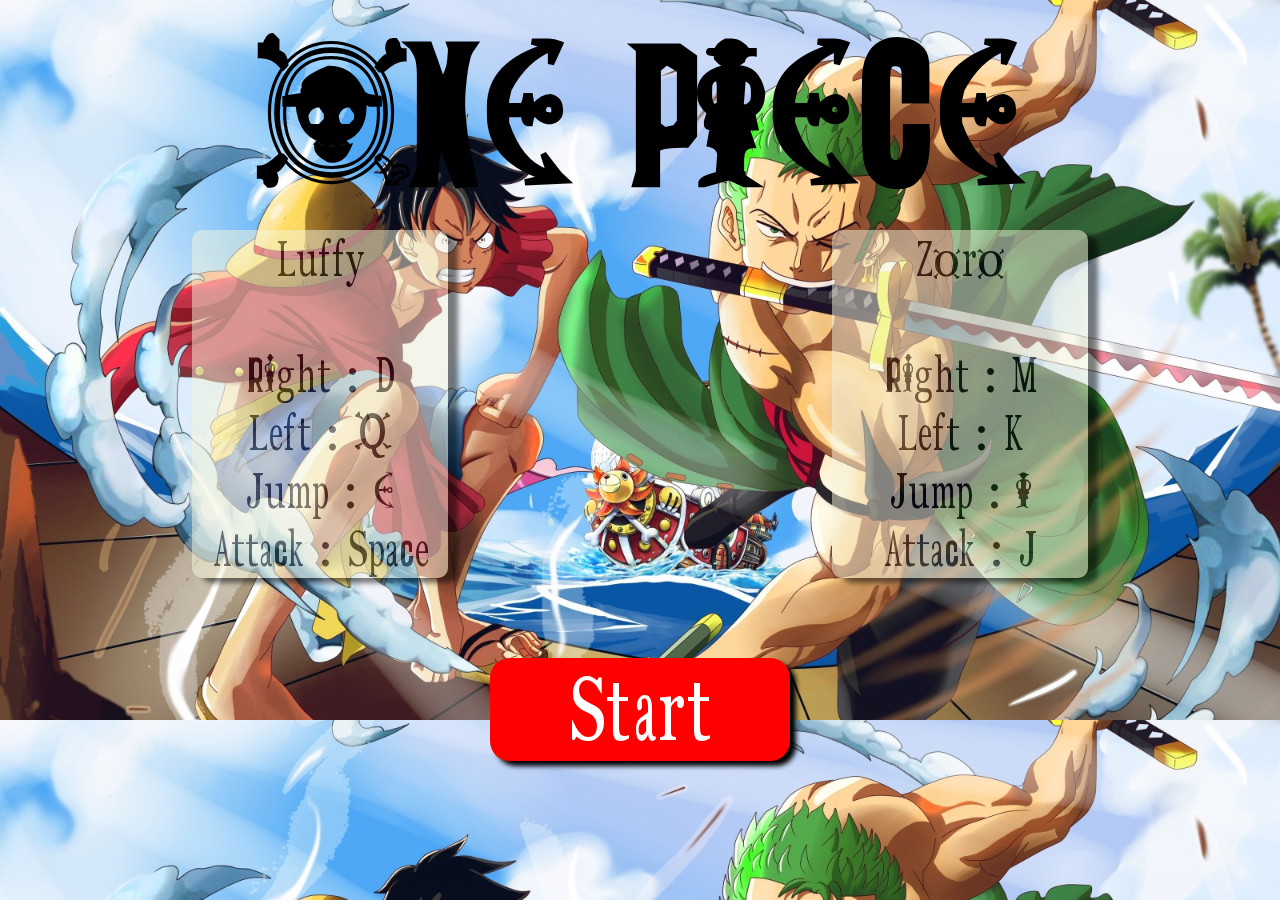
<file: index.html>
<!DOCTYPE html>
<html lang="en">
  <head>
    <meta charset="UTF-8" />
    <meta http-equiv="X-UA-Compatible" content="IE=edge" />
    <meta name="viewport" content="width=device-width, initial-scale=1.0" />

    <link rel="stylesheet" href="./style.css" />

    <title>Battle</title>
  </head>
  <body class="body">
    <div class="container-start">
      <h1>ONE PIECE</h1>
      <div class="rules">
        <p>
          Luffy <br /><br />
          Right : D <br />
          Left : Q <br />
          Jump : E <br />
          Attack : Space
        </p>
        <p>
          Zoro <br /><br />
          Right : M <br />
          Left : K <br />
          Jump : I <br />
          Attack : J
        </p>
      </div>
      <a href="./game.html">Start</a>
    </div>
  </body>
</html>
</file>
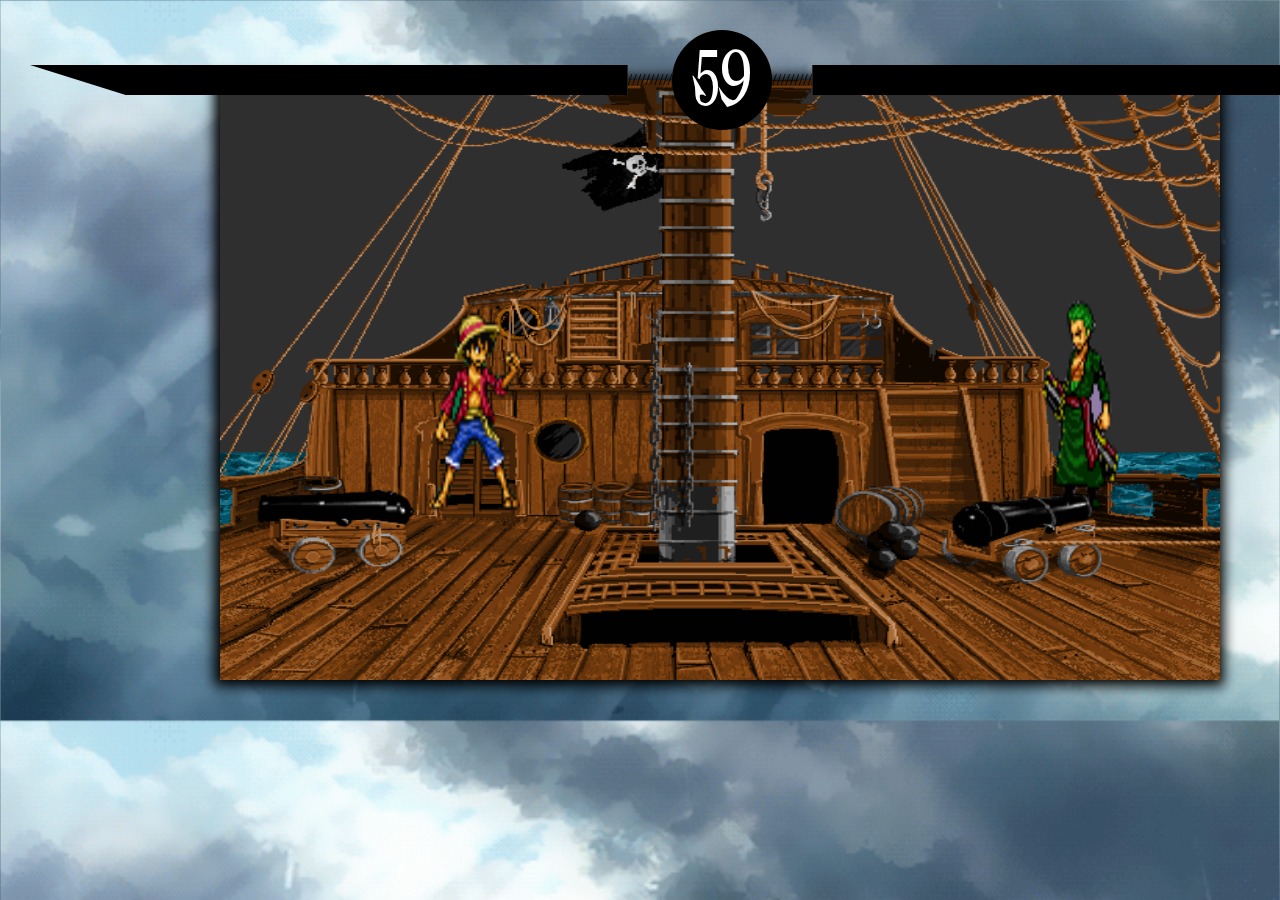
<file: game.html>
<!DOCTYPE html>
<html lang="en">
  <head>
    <meta charset="UTF-8" />
    <meta http-equiv="X-UA-Compatible" content="IE=edge" />
    <meta name="viewport" content="width=device-width, initial-scale=1.0" />
    <script src="./index.js" type="module"></script>
    <link rel="stylesheet" href="./style.css" />

    <title>Battle</title>
  </head>
  <body class="body-game">
    <div class="container">
      <div class="containertwo">
        <div class="relative2">
          <div class="playerOneHealth"></div>
          <div id="playerOneHealth" class="barHealthOne"></div>
        </div>

        //////////
        <div id="timer" class="timer">60</div>
        /////////
        <div class="relative">
          <div class="playerTwoHealth"></div>
          <div id="playerTwoHealth" class="barHealthTwo"></div>
        </div>
      </div>

      <div id="modal" class="modal">
        LUFFY WINNER <br />
        <img src="./assets/LuffyAffiche.jpeg" />
        <a href="index.html">REPLAY ?</a>
      </div>
      <div id="modal2" class="modal2">
        ZORO WINNER <br />
        <img src="./assets/ZoroAffiche.png" />
        <a href="index.html">REPLAY ?</a>
      </div>
      <div id="modal3" class="modal3">
        NO ONE BETTER <br />
        <img src="./assets/cd2c351892cd6fb2e9ad830d55437bbf.jpeg" />
        <a href="index.html">REPLAY ?</a>
      </div>
      <div class="container-canvas"><canvas id="canvas"></canvas></div>
    </div>
  </body>
</html>
</file>
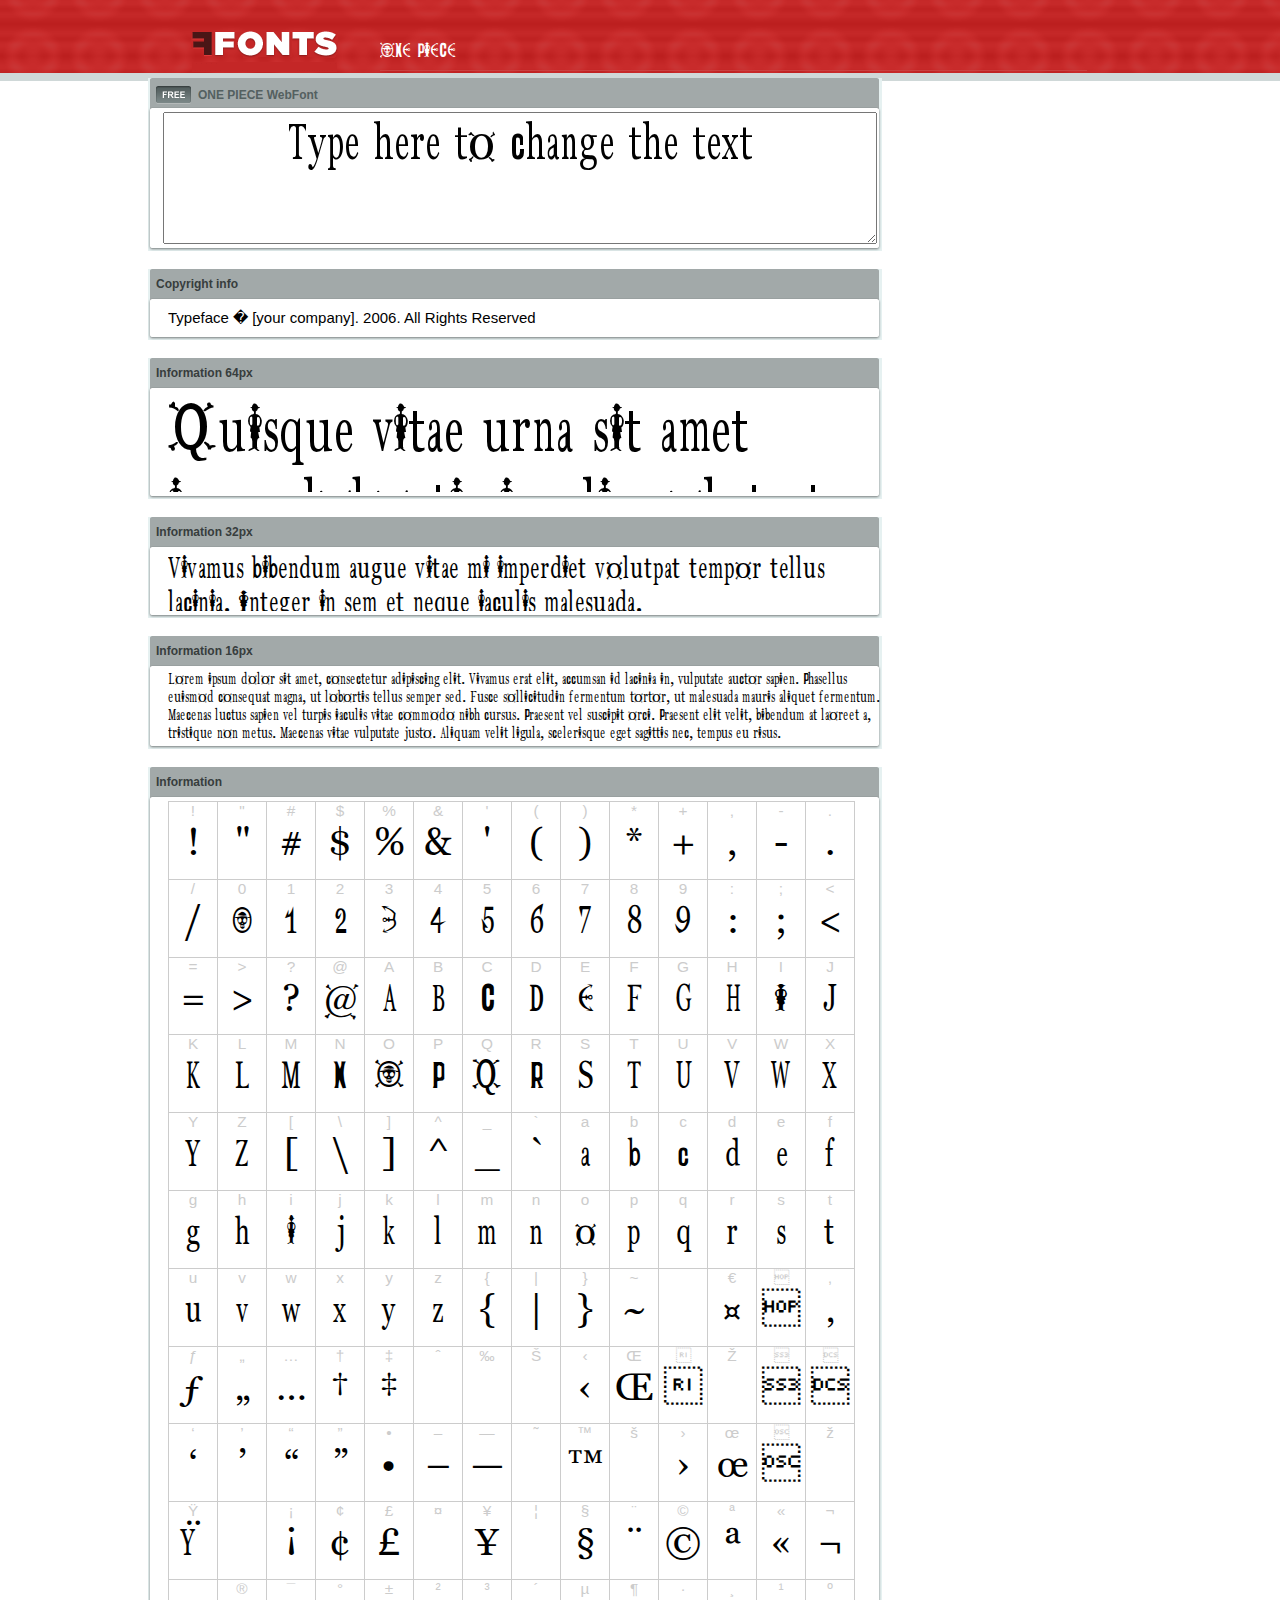
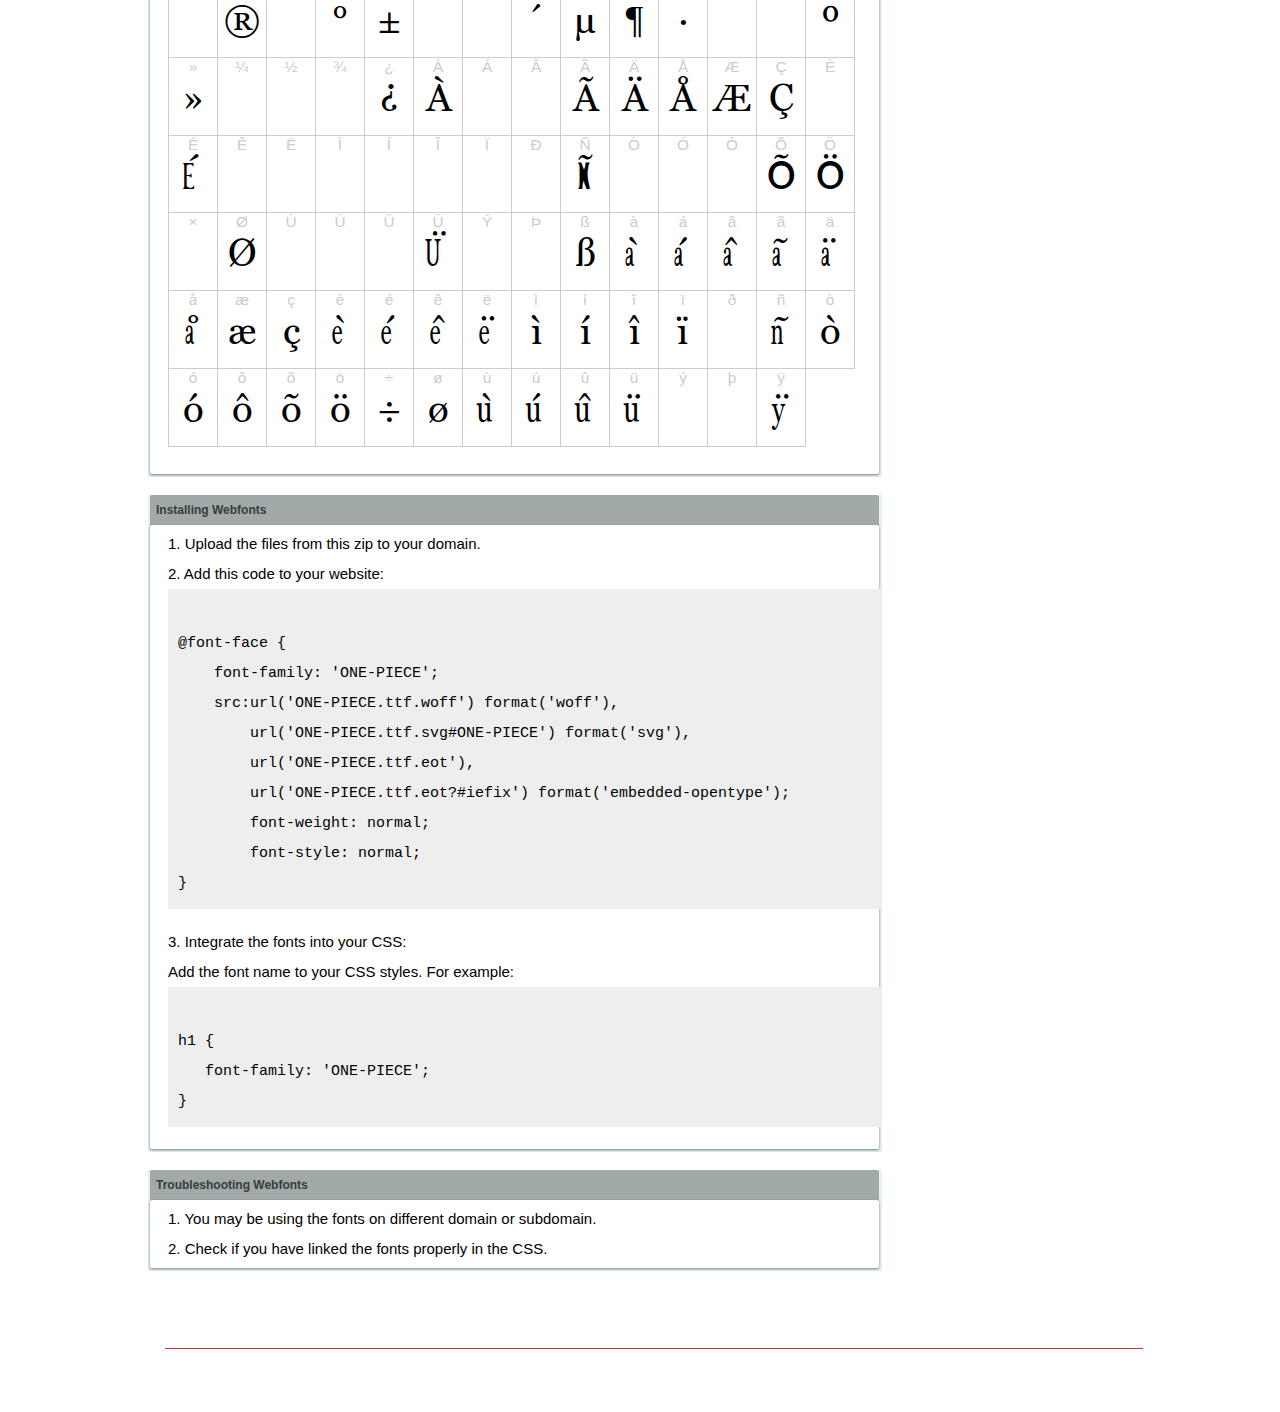
<file: webfonts_ONE-PIECE/example.html>
<!DOCTYPE html PUBLIC "-//W3C//DTD XHTML 1.0 Transitional//EN" "http://www.w3.org/TR/xhtml1/DTD/xhtml1-transitional.dtd">
<html xmlns="http://www.w3.org/1999/xhtml">
<head>
<meta http-equiv="Content-Type" content="text/html; charset=UTF-8" />
<title>ONE PIECE WebFont</title>
<meta name="description" content="ONE PIECE WebFont" />
<meta name="keywords" content="ONE PIECE WebFont" />
<style type="text/css">
@font-face {
  font-family: 'ONE-PIECE';
    src:  url('ONE-PIECE.ttf.woff') format('woff'),
    url('ONE-PIECE.ttf.svg#ONE-PIECE') format('svg'),
    url('ONE-PIECE.ttf.eot'),
    url('ONE-PIECE.eot?#iefix') format('embedded-opentype'); 
    font-weight: normal;
    font-style: normal;
}.examplefontl {
  font-family: 'ONE-PIECE';  
  color: black;
}
.examplefont {
  padding-bottom: 2em;
  overflow: hidden; 
  text-align: center;
}
.examplefont div {
  float: left;
  border: 1px solid #ccc;
  text-align: center;
  width: 1.25em;
  height: 2em;
  margin-right: -1px;
  margin-bottom: -1px;
  font-size: 3.2em; 
}
.examplefont div .defaultC {
  color: #ccc;
  font-family: arial, sans-serif;
  font-size: .4em;
  display: block;
}
*{margin:0;padding:0;}
body{margin:0px;padding:0px;background:#FFFFFF url(images/bgtile.gif?1) repeat-x;font-family:Arial, Helvetica, sans-serif;}
#header{background:url(images/headertile.gif);height:73px;margin:0px;overflow:hidden;}
#head{width:707px;float:left;height:31px;margin:39px 0 0 0;padding:0px;color:#ffffff;font-size:15px;border-bottom:1px solid #c94040;overflow:hidden;}
#head a{color:#ffffff;text-decoration:none;}
#headspan1{float:left;}
.container{width:994px;margin:0 auto;padding:0px;overflow:hidden;}
#content{width:734px;margin:5px 0px 0px 5px;float:left;padding:0px;font-size:12px;display:inline;color:#868e8e;overflow:hidden;}
.fontbox{background:url(images/fontboxtile.gif);width:734px;margin:0 0 18px 0;padding:0;overflow:hidden;}
.fontboxtop{background:url(images/fontboxtop.gif) no-repeat top left;height:18px;font-size:12px;color:#373d3d;width:718px;padding:8px;margin:0;overflow:hidden;}
.fontboxtop a{color:#373d3d;text-decoration:none;}
.fontboxspan1{background:url(images/free.gif) no-repeat;padding:2px 0 2px 42px;float:left;}
h6{background:url(images/logo.gif) top left no-repeat;width:230px;height:73px;margin:0px 0px 0px 7px;float:left;}
h6 a{display:block;height:73px;}
h6 a span{display:none;}
h1{display:inline;font-size:12px;font-weight:bold;color:#546060;padding:0px;float:left;}
.btn{border:0;margin:0;background:url('images/button.gif');background-repeat:repeat-x;color:#fff;width:127px;height:28px;font-size:17px;}
.inputsubtmi{border:1px solid #e1ebeb;border-bottom:2px solid #c7d1d1;padding:6px;margin:0 0 8px 0;}
.partner{font-size:16px;font-weight:bold;color:#000000;padding:0px;margin:39px 0px 12px 30px;}
.fontboxspan1notfree{padding:2px 0 2px 42px;float:left;}
#footer{height:123px;margin:0px;padding:0px;background:url(http://www.altfonts.com/images/foottile.gif);}
#foot{width:1005px;height:123px;background:url(http://www.altfonts.com/images/foot.gif) top left no-repeat;margin:0 auto;padding:0px;}
#copyright{height:31px;padding:28px 0 0 118px;margin:0 0 0 27px;border-bottom:1px solid #c33636;font-size:14px;color:#4a1616;}
code {
	white-space: pre;
	background-color: #eee;
	display: block;
	padding: 10px;
	margin-bottom: 18px;
	overflow: auto;
}    
</style>
</head>
<body>
<div id="header">
<div class="container">
<h6><a href="http://webfonts.ffonts.net" title="WebFonts"><span>WebFonts</span></a></h6>
<div id="head">
<span id="headspan1">
   <span style="font-family: 'ONE-PIECE';font-size: 20px; color: white;">ONE PIECE</span> 
</span>
</div>
</div>
</div>
<div class="container">
<div id="content">
<!-- WebFont --> 
<div class="fontbox">
<div class="fontboxtop"><span class="fontboxspan1"><h1>ONE PIECE WebFont</h1></span></div>
 <textarea id="txtAreaTryFont" cols="" rows="2" style="font-family: 'ONE-PIECE';width:97%; font-size: 50px; height: 130px;text-align: center;margin-left: 15px;" 
           onclick="if (this.value=='Type here to change the text') this.value=''">Type here to change the text</textarea>
<img src="images/fontboxbottom.gif" width="734" height="7" alt="" />
</div>
<div class="fontbox">
<div class="fontboxtop"><b>Copyright info</b></div>
<div style="text-align: left;margin-left:20px;color: black;font-size:15px;line-height:200%">
Typeface � [your company]. 2006. All Rights Reserved
</div>
<img src="images/fontboxbottom.gif" width="734" height="7" alt="" />
</div>
<div class="fontbox">
<div class="fontboxtop"><b>Information 64px</b></div>
<div style="font-family: 'ONE-PIECE';margin-left:20px;font-size:64px;color:black;float: left;display: inline; overflow: hidden;height:100px;">
 Quisque vitae urna sit amet ipsum lobortis iaculis volutpat sit amet nibh. 
</div>
<img src="images/fontboxbottom.gif" width="734" height="7" alt="" />
</div>
<div class="fontbox">
<div class="fontboxtop"><b>Information 32px</b></div>
<div style="font-family: 'ONE-PIECE';margin-left:20px;font-size:30px;color:black;float: left;display: inline; overflow: hidden;height:60px;">
 Vivamus bibendum augue vitae mi imperdiet volutpat tempor tellus lacinia. Integer in sem et neque iaculis malesuada. 
</div>
<img src="images/fontboxbottom.gif" width="734" height="7" alt="" />
</div>
<div class="fontbox">
<div class="fontboxtop"><b>Information 16px</b></div>
<div style="font-family: 'ONE-PIECE';margin-left:20px;font-size:16px;color:black;float: left;display: inline; overflow: hidden;">
 Lorem ipsum dolor sit amet, consectetur adipiscing elit. Vivamus erat elit, accumsan id lacinia in, vulputate auctor sapien. Phasellus euismod consequat magna, ut lobortis tellus semper sed. Fusce sollicitudin fermentum tortor, ut malesuada mauris aliquet fermentum. Maecenas luctus sapien vel turpis iaculis vitae commodo nibh cursus. Praesent vel suscipit orci. Praesent elit velit, bibendum at laoreet a, tristique non metus. Maecenas vitae vulputate justo. Aliquam velit ligula, scelerisque eget sagittis nec, tempus eu risus. 
</div>
<img src="images/fontboxbottom.gif" width="734" height="7" alt="" />
</div>
<div class="fontbox">
<div class="fontboxtop"><b>Information</b></div>
<div class="examplefont examplefontl" style="text-align: center;margin-left:20px;">
 <div><span class="defaultC">&#33;</span><span>&#33;</span></div><div><span class="defaultC">&#34;</span><span>&#34;</span></div><div><span class="defaultC">&#35;</span><span>&#35;</span></div><div><span class="defaultC">&#36;</span><span>&#36;</span></div><div><span class="defaultC">&#37;</span><span>&#37;</span></div><div><span class="defaultC">&#38;</span><span>&#38;</span></div><div><span class="defaultC">&#39;</span><span>&#39;</span></div><div><span class="defaultC">&#40;</span><span>&#40;</span></div><div><span class="defaultC">&#41;</span><span>&#41;</span></div><div><span class="defaultC">&#42;</span><span>&#42;</span></div><div><span class="defaultC">&#43;</span><span>&#43;</span></div><div><span class="defaultC">&#44;</span><span>&#44;</span></div><div><span class="defaultC">&#45;</span><span>&#45;</span></div><div><span class="defaultC">&#46;</span><span>&#46;</span></div><div><span class="defaultC">&#47;</span><span>&#47;</span></div><div><span class="defaultC">&#48;</span><span>&#48;</span></div><div><span class="defaultC">&#49;</span><span>&#49;</span></div><div><span class="defaultC">&#50;</span><span>&#50;</span></div><div><span class="defaultC">&#51;</span><span>&#51;</span></div><div><span class="defaultC">&#52;</span><span>&#52;</span></div><div><span class="defaultC">&#53;</span><span>&#53;</span></div><div><span class="defaultC">&#54;</span><span>&#54;</span></div><div><span class="defaultC">&#55;</span><span>&#55;</span></div><div><span class="defaultC">&#56;</span><span>&#56;</span></div><div><span class="defaultC">&#57;</span><span>&#57;</span></div><div><span class="defaultC">&#58;</span><span>&#58;</span></div><div><span class="defaultC">&#59;</span><span>&#59;</span></div><div><span class="defaultC">&#60;</span><span>&#60;</span></div><div><span class="defaultC">&#61;</span><span>&#61;</span></div><div><span class="defaultC">&#62;</span><span>&#62;</span></div><div><span class="defaultC">&#63;</span><span>&#63;</span></div><div><span class="defaultC">&#64;</span><span>&#64;</span></div><div><span class="defaultC">&#65;</span><span>&#65;</span></div><div><span class="defaultC">&#66;</span><span>&#66;</span></div><div><span class="defaultC">&#67;</span><span>&#67;</span></div><div><span class="defaultC">&#68;</span><span>&#68;</span></div><div><span class="defaultC">&#69;</span><span>&#69;</span></div><div><span class="defaultC">&#70;</span><span>&#70;</span></div><div><span class="defaultC">&#71;</span><span>&#71;</span></div><div><span class="defaultC">&#72;</span><span>&#72;</span></div><div><span class="defaultC">&#73;</span><span>&#73;</span></div><div><span class="defaultC">&#74;</span><span>&#74;</span></div><div><span class="defaultC">&#75;</span><span>&#75;</span></div><div><span class="defaultC">&#76;</span><span>&#76;</span></div><div><span class="defaultC">&#77;</span><span>&#77;</span></div><div><span class="defaultC">&#78;</span><span>&#78;</span></div><div><span class="defaultC">&#79;</span><span>&#79;</span></div><div><span class="defaultC">&#80;</span><span>&#80;</span></div><div><span class="defaultC">&#81;</span><span>&#81;</span></div><div><span class="defaultC">&#82;</span><span>&#82;</span></div><div><span class="defaultC">&#83;</span><span>&#83;</span></div><div><span class="defaultC">&#84;</span><span>&#84;</span></div><div><span class="defaultC">&#85;</span><span>&#85;</span></div><div><span class="defaultC">&#86;</span><span>&#86;</span></div><div><span class="defaultC">&#87;</span><span>&#87;</span></div><div><span class="defaultC">&#88;</span><span>&#88;</span></div><div><span class="defaultC">&#89;</span><span>&#89;</span></div><div><span class="defaultC">&#90;</span><span>&#90;</span></div><div><span class="defaultC">&#91;</span><span>&#91;</span></div><div><span class="defaultC">&#92;</span><span>&#92;</span></div><div><span class="defaultC">&#93;</span><span>&#93;</span></div><div><span class="defaultC">&#94;</span><span>&#94;</span></div><div><span class="defaultC">&#95;</span><span>&#95;</span></div><div><span class="defaultC">&#96;</span><span>&#96;</span></div><div><span class="defaultC">&#97;</span><span>&#97;</span></div><div><span class="defaultC">&#98;</span><span>&#98;</span></div><div><span class="defaultC">&#99;</span><span>&#99;</span></div><div><span class="defaultC">&#100;</span><span>&#100;</span></div><div><span class="defaultC">&#101;</span><span>&#101;</span></div><div><span class="defaultC">&#102;</span><span>&#102;</span></div><div><span class="defaultC">&#103;</span><span>&#103;</span></div><div><span class="defaultC">&#104;</span><span>&#104;</span></div><div><span class="defaultC">&#105;</span><span>&#105;</span></div><div><span class="defaultC">&#106;</span><span>&#106;</span></div><div><span class="defaultC">&#107;</span><span>&#107;</span></div><div><span class="defaultC">&#108;</span><span>&#108;</span></div><div><span class="defaultC">&#109;</span><span>&#109;</span></div><div><span class="defaultC">&#110;</span><span>&#110;</span></div><div><span class="defaultC">&#111;</span><span>&#111;</span></div><div><span class="defaultC">&#112;</span><span>&#112;</span></div><div><span class="defaultC">&#113;</span><span>&#113;</span></div><div><span class="defaultC">&#114;</span><span>&#114;</span></div><div><span class="defaultC">&#115;</span><span>&#115;</span></div><div><span class="defaultC">&#116;</span><span>&#116;</span></div><div><span class="defaultC">&#117;</span><span>&#117;</span></div><div><span class="defaultC">&#118;</span><span>&#118;</span></div><div><span class="defaultC">&#119;</span><span>&#119;</span></div><div><span class="defaultC">&#120;</span><span>&#120;</span></div><div><span class="defaultC">&#121;</span><span>&#121;</span></div><div><span class="defaultC">&#122;</span><span>&#122;</span></div><div><span class="defaultC">&#123;</span><span>&#123;</span></div><div><span class="defaultC">&#124;</span><span>&#124;</span></div><div><span class="defaultC">&#125;</span><span>&#125;</span></div><div><span class="defaultC">&#126;</span><span>&#126;</span></div><div><span class="defaultC">&#127;</span><span>&#127;</span></div><div><span class="defaultC">&#128;</span><span>&#128;</span></div><div><span class="defaultC">&#129;</span><span>&#129;</span></div><div><span class="defaultC">&#130;</span><span>&#130;</span></div><div><span class="defaultC">&#131;</span><span>&#131;</span></div><div><span class="defaultC">&#132;</span><span>&#132;</span></div><div><span class="defaultC">&#133;</span><span>&#133;</span></div><div><span class="defaultC">&#134;</span><span>&#134;</span></div><div><span class="defaultC">&#135;</span><span>&#135;</span></div><div><span class="defaultC">&#136;</span><span>&#136;</span></div><div><span class="defaultC">&#137;</span><span>&#137;</span></div><div><span class="defaultC">&#138;</span><span>&#138;</span></div><div><span class="defaultC">&#139;</span><span>&#139;</span></div><div><span class="defaultC">&#140;</span><span>&#140;</span></div><div><span class="defaultC">&#141;</span><span>&#141;</span></div><div><span class="defaultC">&#142;</span><span>&#142;</span></div><div><span class="defaultC">&#143;</span><span>&#143;</span></div><div><span class="defaultC">&#144;</span><span>&#144;</span></div><div><span class="defaultC">&#145;</span><span>&#145;</span></div><div><span class="defaultC">&#146;</span><span>&#146;</span></div><div><span class="defaultC">&#147;</span><span>&#147;</span></div><div><span class="defaultC">&#148;</span><span>&#148;</span></div><div><span class="defaultC">&#149;</span><span>&#149;</span></div><div><span class="defaultC">&#150;</span><span>&#150;</span></div><div><span class="defaultC">&#151;</span><span>&#151;</span></div><div><span class="defaultC">&#152;</span><span>&#152;</span></div><div><span class="defaultC">&#153;</span><span>&#153;</span></div><div><span class="defaultC">&#154;</span><span>&#154;</span></div><div><span class="defaultC">&#155;</span><span>&#155;</span></div><div><span class="defaultC">&#156;</span><span>&#156;</span></div><div><span class="defaultC">&#157;</span><span>&#157;</span></div><div><span class="defaultC">&#158;</span><span>&#158;</span></div><div><span class="defaultC">&#159;</span><span>&#159;</span></div><div><span class="defaultC">&#160;</span><span>&#160;</span></div><div><span class="defaultC">&#161;</span><span>&#161;</span></div><div><span class="defaultC">&#162;</span><span>&#162;</span></div><div><span class="defaultC">&#163;</span><span>&#163;</span></div><div><span class="defaultC">&#164;</span><span>&#164;</span></div><div><span class="defaultC">&#165;</span><span>&#165;</span></div><div><span class="defaultC">&#166;</span><span>&#166;</span></div><div><span class="defaultC">&#167;</span><span>&#167;</span></div><div><span class="defaultC">&#168;</span><span>&#168;</span></div><div><span class="defaultC">&#169;</span><span>&#169;</span></div><div><span class="defaultC">&#170;</span><span>&#170;</span></div><div><span class="defaultC">&#171;</span><span>&#171;</span></div><div><span class="defaultC">&#172;</span><span>&#172;</span></div><div><span class="defaultC">&#173;</span><span>&#173;</span></div><div><span class="defaultC">&#174;</span><span>&#174;</span></div><div><span class="defaultC">&#175;</span><span>&#175;</span></div><div><span class="defaultC">&#176;</span><span>&#176;</span></div><div><span class="defaultC">&#177;</span><span>&#177;</span></div><div><span class="defaultC">&#178;</span><span>&#178;</span></div><div><span class="defaultC">&#179;</span><span>&#179;</span></div><div><span class="defaultC">&#180;</span><span>&#180;</span></div><div><span class="defaultC">&#181;</span><span>&#181;</span></div><div><span class="defaultC">&#182;</span><span>&#182;</span></div><div><span class="defaultC">&#183;</span><span>&#183;</span></div><div><span class="defaultC">&#184;</span><span>&#184;</span></div><div><span class="defaultC">&#185;</span><span>&#185;</span></div><div><span class="defaultC">&#186;</span><span>&#186;</span></div><div><span class="defaultC">&#187;</span><span>&#187;</span></div><div><span class="defaultC">&#188;</span><span>&#188;</span></div><div><span class="defaultC">&#189;</span><span>&#189;</span></div><div><span class="defaultC">&#190;</span><span>&#190;</span></div><div><span class="defaultC">&#191;</span><span>&#191;</span></div><div><span class="defaultC">&#192;</span><span>&#192;</span></div><div><span class="defaultC">&#193;</span><span>&#193;</span></div><div><span class="defaultC">&#194;</span><span>&#194;</span></div><div><span class="defaultC">&#195;</span><span>&#195;</span></div><div><span class="defaultC">&#196;</span><span>&#196;</span></div><div><span class="defaultC">&#197;</span><span>&#197;</span></div><div><span class="defaultC">&#198;</span><span>&#198;</span></div><div><span class="defaultC">&#199;</span><span>&#199;</span></div><div><span class="defaultC">&#200;</span><span>&#200;</span></div><div><span class="defaultC">&#201;</span><span>&#201;</span></div><div><span class="defaultC">&#202;</span><span>&#202;</span></div><div><span class="defaultC">&#203;</span><span>&#203;</span></div><div><span class="defaultC">&#204;</span><span>&#204;</span></div><div><span class="defaultC">&#205;</span><span>&#205;</span></div><div><span class="defaultC">&#206;</span><span>&#206;</span></div><div><span class="defaultC">&#207;</span><span>&#207;</span></div><div><span class="defaultC">&#208;</span><span>&#208;</span></div><div><span class="defaultC">&#209;</span><span>&#209;</span></div><div><span class="defaultC">&#210;</span><span>&#210;</span></div><div><span class="defaultC">&#211;</span><span>&#211;</span></div><div><span class="defaultC">&#212;</span><span>&#212;</span></div><div><span class="defaultC">&#213;</span><span>&#213;</span></div><div><span class="defaultC">&#214;</span><span>&#214;</span></div><div><span class="defaultC">&#215;</span><span>&#215;</span></div><div><span class="defaultC">&#216;</span><span>&#216;</span></div><div><span class="defaultC">&#217;</span><span>&#217;</span></div><div><span class="defaultC">&#218;</span><span>&#218;</span></div><div><span class="defaultC">&#219;</span><span>&#219;</span></div><div><span class="defaultC">&#220;</span><span>&#220;</span></div><div><span class="defaultC">&#221;</span><span>&#221;</span></div><div><span class="defaultC">&#222;</span><span>&#222;</span></div><div><span class="defaultC">&#223;</span><span>&#223;</span></div><div><span class="defaultC">&#224;</span><span>&#224;</span></div><div><span class="defaultC">&#225;</span><span>&#225;</span></div><div><span class="defaultC">&#226;</span><span>&#226;</span></div><div><span class="defaultC">&#227;</span><span>&#227;</span></div><div><span class="defaultC">&#228;</span><span>&#228;</span></div><div><span class="defaultC">&#229;</span><span>&#229;</span></div><div><span class="defaultC">&#230;</span><span>&#230;</span></div><div><span class="defaultC">&#231;</span><span>&#231;</span></div><div><span class="defaultC">&#232;</span><span>&#232;</span></div><div><span class="defaultC">&#233;</span><span>&#233;</span></div><div><span class="defaultC">&#234;</span><span>&#234;</span></div><div><span class="defaultC">&#235;</span><span>&#235;</span></div><div><span class="defaultC">&#236;</span><span>&#236;</span></div><div><span class="defaultC">&#237;</span><span>&#237;</span></div><div><span class="defaultC">&#238;</span><span>&#238;</span></div><div><span class="defaultC">&#239;</span><span>&#239;</span></div><div><span class="defaultC">&#240;</span><span>&#240;</span></div><div><span class="defaultC">&#241;</span><span>&#241;</span></div><div><span class="defaultC">&#242;</span><span>&#242;</span></div><div><span class="defaultC">&#243;</span><span>&#243;</span></div><div><span class="defaultC">&#244;</span><span>&#244;</span></div><div><span class="defaultC">&#245;</span><span>&#245;</span></div><div><span class="defaultC">&#246;</span><span>&#246;</span></div><div><span class="defaultC">&#247;</span><span>&#247;</span></div><div><span class="defaultC">&#248;</span><span>&#248;</span></div><div><span class="defaultC">&#249;</span><span>&#249;</span></div><div><span class="defaultC">&#250;</span><span>&#250;</span></div><div><span class="defaultC">&#251;</span><span>&#251;</span></div><div><span class="defaultC">&#252;</span><span>&#252;</span></div><div><span class="defaultC">&#253;</span><span>&#253;</span></div><div><span class="defaultC">&#254;</span><span>&#254;</span></div><div><span class="defaultC">&#255;</span><span>&#255;</span></div> 
</div>
<img src="images/fontboxbottom.gif" width="734" height="7" alt="" />
</div>
<div class="fontbox">
<div class="fontboxtop"><b>Installing Webfonts</b></div>
<div style="text-align: left;margin-left:20px;color: black;font-size:15px;line-height:200%">
1. Upload the files from this zip to your domain.<br />
2. Add this code to your website:<br />
<code>
@font-face {
    font-family: 'ONE-PIECE';
    src:url('ONE-PIECE.ttf.woff') format('woff'),
        url('ONE-PIECE.ttf.svg#ONE-PIECE') format('svg'),
        url('ONE-PIECE.ttf.eot'),
        url('ONE-PIECE.ttf.eot?#iefix') format('embedded-opentype'); 
        font-weight: normal;
        font-style: normal;
}
</code>
3. Integrate the fonts into your CSS:<br />
Add the font name to your CSS styles. For example:
<code>
h1 { 
   font-family: 'ONE-PIECE';
}  
</code>
</div>
<img src="images/fontboxbottom.gif" width="734" height="7" alt="" />
</div>
<div class="fontbox">
<div class="fontboxtop"><b>Troubleshooting Webfonts</b></div>
<div style="text-align: left;margin-left:20px;color: black;font-size:15px;line-height:200%">
1. You may be using the fonts on different domain or subdomain.<Br />
2. Check if you have linked the fonts properly in the CSS.<Br />
</div>
<img src="images/fontboxbottom.gif" width="734" height="7" alt="" />
</div>
</div>
</div>
<div id="footer">
<div id="foot">
<div id="copyright" style="font-size:11px;color:white;">&copy; - <a href="http://www.ffonts.net" title="Free Fonts" style="color:white;">Free Fonts by www.FFonts.net</a> - </div>
</div>
</div>

</body>
</html>
</file>
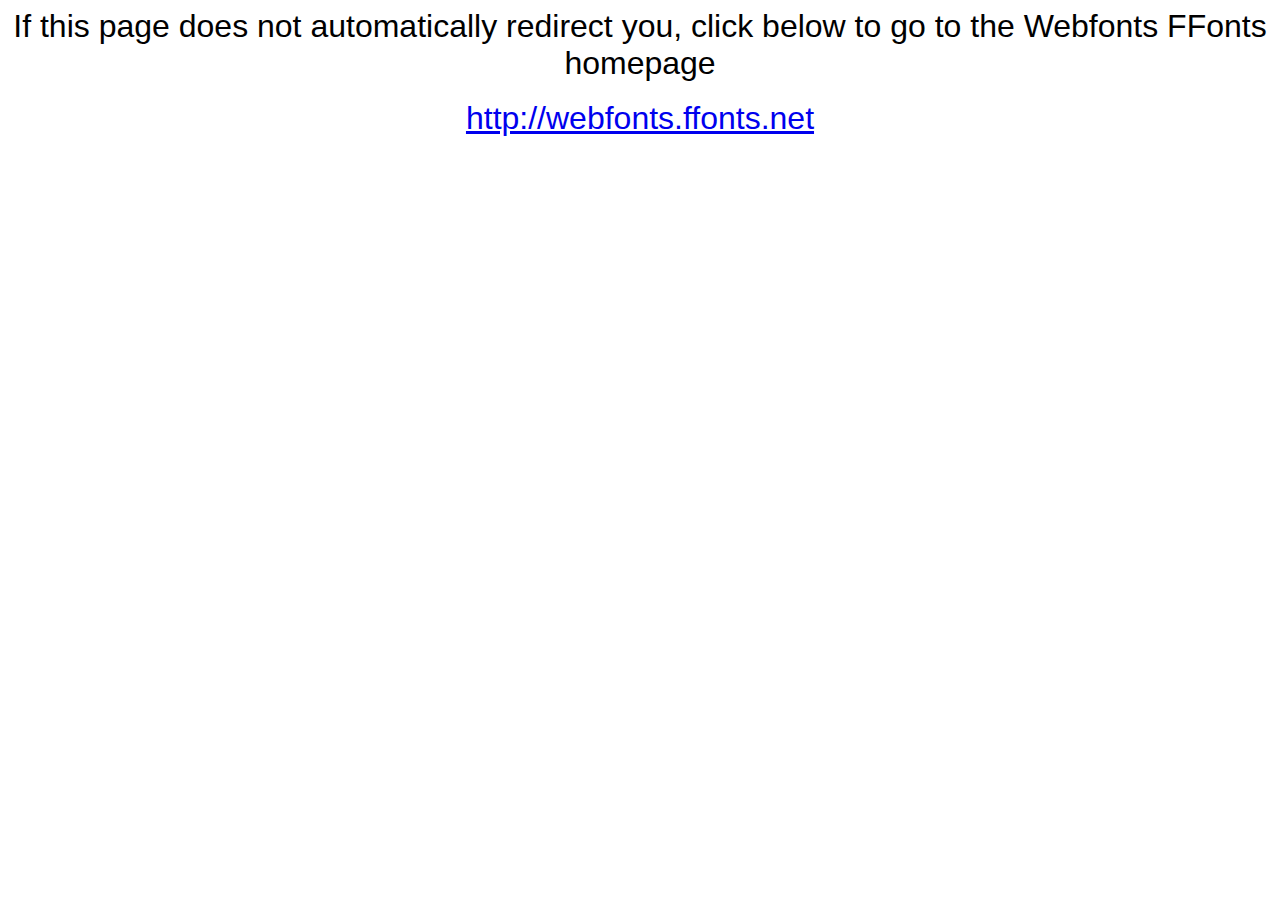
<file: webfonts_ONE-PIECE/webfonts.ffonts.net.htm>
<HTML>
<HEAD>
<TITLE>Webfonts www.FFonts.net - Redirect</TITLE>
<meta http-equiv="refresh" content="1;url=http://webfonts.ffonts.net">
<script language="javascript">
<!-- 
//location.replace("http://webfonts.ffonts.net");
-->
</script>
</HEAD>

<BODY>
<CENTER>

<FONT FACE="Arial, Sans Serif, Verdana" SIZE=6>If this page does not automatically redirect you, click below to go to the Webfonts FFonts homepage</FONT>
<BR><BR>
<FONT FACE="Arial, Sans Serif, Verdana" SIZE=6><A HREF="http://webfonts.ffonts.net" TARGET="_top">http://webfonts.ffonts.net</A></FONT>

</CENTER>
</BODY>
</HTML>
</file>
<file: style.css>
@font-face {
  font-family: "ONE-PIECE";
  src: url("./webfonts_ONE-PIECE/ONE-PIECE.ttf.woff") format("woff"),
    url("/webfonts_ONE-PIECE/ONE-PIECE.ttf.svg#ONE-PIECE") format("svg"),
    url("./webfonts_ONE-PIECE/ONE-PIECE.ttf.eot"),
    url("/webfonts_ONE-PIECE/ONE-PIECE.ttf.eot?#iefix")
      format("embedded-opentype");
  font-weight: normal;
  font-style: normal;
}

* {
  box-sizing: border-box;
  margin: 0;
  padding: 0;
}

.body-game {
  background-image: url("./assets/BackgroundRain.webp");
  background-size: 100%;
}

/* CANVAS */

.container-canvas {
  width: 1440px;
  display: flex;
  padding: 80px;
  justify-content: center;
}

.container {
  position: relative;
  display: inline-block;
}

.containertwo {
  position: absolute;
  display: flex;
  align-items: center;
  width: 100%;
  padding: 30px;
}

#canvas {
  box-shadow: -1px 1px 12px 5px black;
}

/* PLAYERONE HEALTH BAR */

.playerOneHealth {
  background-color: white;
  opacity: 0.6;
  clip-path: polygon(25% 0%, 100% 0%, 100% 100%, 16% 100%, 0 0);
  height: 30px;
  width: 100%;
}

.barHealthOne {
  position: absolute;
  background: black;
  top: 0;
  bottom: 0;
  right: 0;
  width: 100%;
  clip-path: polygon(25% 0%, 100% 0%, 100% 100%, 16% 100%, 0 0);
}

.relative2 {
  position: relative;
  height: 30px;
  width: 100%;
}

/* PLAYERTWO HEALTH BAR */

.playerTwoHealth {
  background-color: white;
  opacity: 0.6;
  clip-path: polygon(25% 0%, 100% 0%, 82% 100%, 0 100%, 0 0);

  height: 30px;
  width: 100%;
}

.barHealthTwo {
  position: absolute;
  clip-path: polygon(25% 0%, 100% 0%, 82% 100%, 0 100%, 0 0);
  background: black;
  top: 0;
  bottom: 0;
  right: 0;
  left: 0;
}

.relative {
  position: relative;
  height: 30px;
  width: 100%;
}

/* TIMER */

.timer {
  background-color: black;
  color: white;
  width: 100px;
  height: 100px;
  flex-shrink: 0;
  display: flex;
  justify-content: center;
  align-items: center;
  font-family: "ONE-PIECE";
  font-size: 80px;
  border-radius: 50px;
}

/* MODAL WINNER */

.modal {
  color: white;
  font-size: 70px;
  position: absolute;
  display: flex;
  justify-content: center;
  align-items: center;
  flex-direction: column;
  top: 0;
  bottom: 0;
  right: 0;
  left: 0;
  display: none;
  background-color: black;
  background-image: url("./assets/pngegg.png");
  background-position: center;
  background-size: 1200px;
  width: 1440px;
  height: 790px;
  font-family: "ONE-PIECE";
}

.modal img {
  height: 400px;
  padding: 20px;
}

.modal a {
  font-size: 60px;
  text-decoration: none;
  color: white;
  background-color: red;
  width: 300px;
  text-align: center;
  border-radius: 20px;
  font-family: "ONE-PIECE";
  margin-top: 50px;
  transition: transform 1s;
}

.modal a:hover {
  cursor: pointer;
  -ms-transform: scale(1.2);
  -webkit-transform: scale(1.2);
  transform: scale(1.2);
}

.modal2 {
  color: white;
  font-size: 70px;
  position: absolute;
  display: flex;
  justify-content: center;
  align-items: center;
  flex-direction: column;
  top: 0;
  bottom: 0;
  right: 0;
  left: 0;
  display: none;
  background-color: black;
  background-image: url("./assets/pngegg.png");
  background-position: center;
  background-size: 1200px;
  width: 1440px;
  height: 790px;
  font-family: "ONE-PIECE";
}

.modal2 img {
  height: 400px;
  padding: 20px;
}

.modal2 a {
  font-size: 60px;
  text-decoration: none;
  color: white;
  background-color: red;
  width: 300px;
  text-align: center;
  border-radius: 20px;
  font-family: "ONE-PIECE";
  margin-top: 50px;
  transition: transform 1s;
}

.modal2 a:hover {
  cursor: pointer;
  -ms-transform: scale(1.2);
  -webkit-transform: scale(1.2);
  transform: scale(1.2);
}

.modal3 {
  color: white;
  font-size: 70px;

  position: absolute;
  display: flex;
  justify-content: center;
  align-items: center;
  flex-direction: column;
  top: 0;
  bottom: 0;
  right: 0;
  left: 0;
  display: none;
  background-color: black;
  background-image: url("./assets/pngegg.png");
  background-position: center;
  background-size: 1200px;
  width: 1440px;
  height: 790px;
  font-family: "ONE-PIECE";
}

.modal3 img {
  height: 300px;
  padding: 20px;
}

.modal3 a {
  font-size: 60px;
  text-decoration: none;
  color: white;
  background-color: red;
  width: 300px;
  text-align: center;
  border-radius: 20px;
  font-family: "ONE-PIECE";
  margin-top: 50px;
  transition: transform 1s;
}

.modal3 a:hover {
  cursor: pointer;
  -ms-transform: scale(1.2);
  -webkit-transform: scale(1.2);
  transform: scale(1.2);
}

/* HOME */

.body {
  background-image: url("./assets/backgroundhome.jpeg");
  background-size: 100%;
}

h1 {
  font-family: "ONE-PIECE";
  font-size: 200px;
}

.container-start {
  display: flex;
  flex-direction: column;
  justify-content: center;
  align-items: center;
}

a {
  font-size: 90px;
  text-decoration: none;
  color: white;
  background-color: red;
  width: 300px;
  text-align: center;
  border-radius: 20px;
  font-family: "ONE-PIECE";
  margin-top: 80px;
  transition: transform 1s;
  box-shadow: 6px 5px 5px black;
}

a:hover {
  cursor: pointer;
  -ms-transform: scale(1.2);
  -webkit-transform: scale(1.2);
  transform: scale(1.2);
}

.rules {
  display: flex;
  width: 100%;
  font-family: "ONE-PIECE";
  font-size: 50px;
  justify-content: space-around;
}

.rules p {
  background-color: beige;
  opacity: 0.5;
  width: 20%;
  text-align: center;
  border-radius: 10px;
  box-shadow: 10px 5px 5px black;
}
</file>
